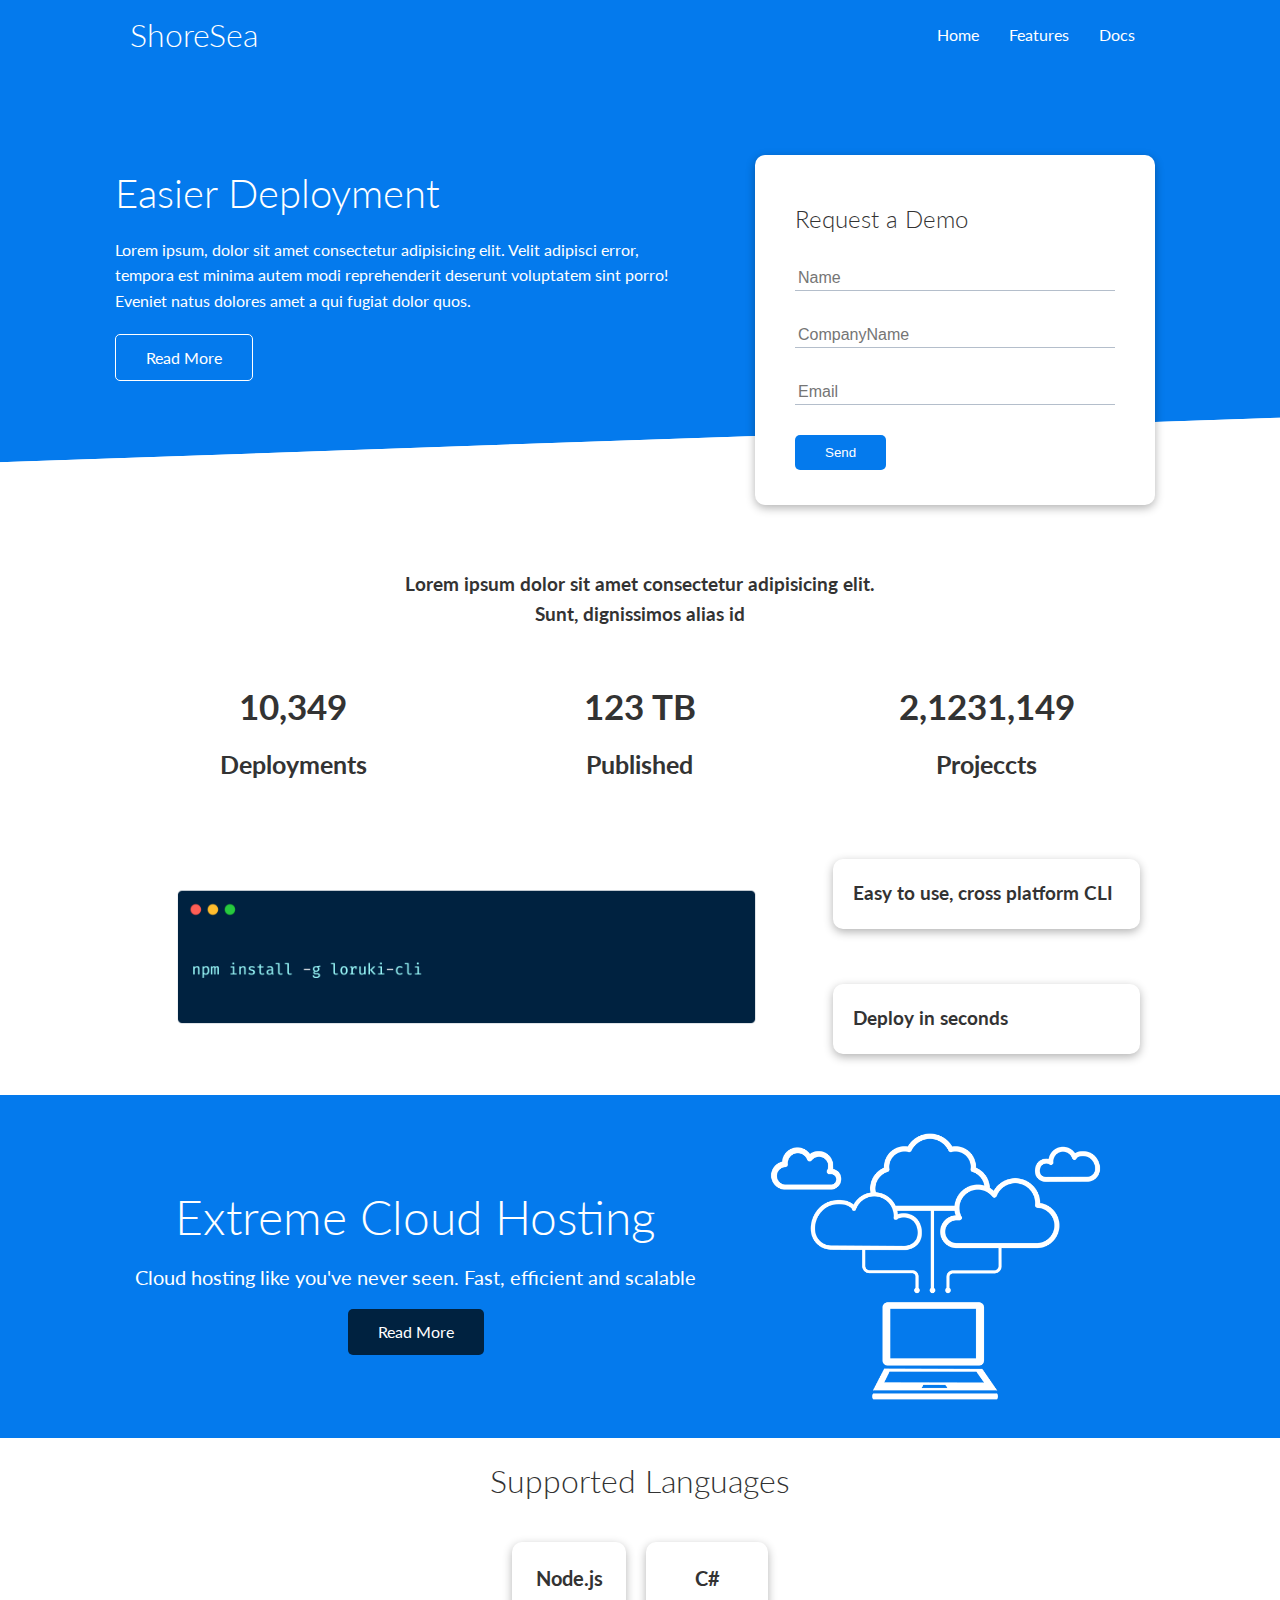
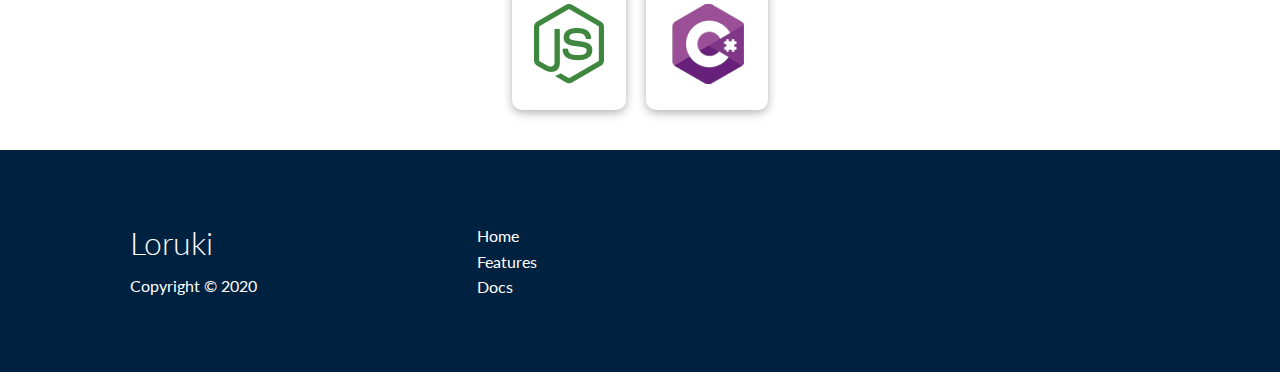
<file: index.html>
<!DOCTYPE html>
<html lang="en">
  <head>
    <meta charset="UTF-8" />
    <meta name="viewport" content="width=device-width, initial-scale=1.0" />
    <link
      rel="stylesheet"
      href="https://cdnjs.cloudflare.com/ajax/libs/font-awesome/5.15.1/css/all.min.css"
      integrity="sha512-+4zCK9k+qNFUR5X+cKL9EIR+ZOhtIloNl9GIKS57V1MyNsYpYcUrUeQc9vNfzsWfV28IaLL3i96P9sdNyeRssA=="
      crossorigin="anonymous"
    />
    <link rel="stylesheet" href="css/utilities.css" />
    <link rel="stylesheet" href="css/style.css" />
    <title>Loruki @ Cloud Hosting For Everyone</title>
  </head>
  <body>
    <!--NavBar-->
    <div class="navbar">
      <div class="container flex">
        <h1 class="logo">ShoreSea</h1>
        <nav>
          <ul>
            <li><a href="index.html">Home</a></li>
            <li><a href="features.html">Features</a></li>
            <li><a href="docs.html">Docs</a></li>
          </ul>
        </nav>
      </div>
    </div>
    <!-- ShowCase -->
    <section class="showcase">
      <div class="container grid">
        <div class="showcase-text">
          <h1>Easier Deployment</h1>
          <p>
            Lorem ipsum, dolor sit amet consectetur adipisicing elit. Velit
            adipisci error, tempora est minima autem modi reprehenderit deserunt
            voluptatem sint porro! Eveniet natus dolores amet a qui fugiat dolor
            quos.
          </p>
          <a href="features.html" class="btn btn-outline">Read More</a>
        </div>
        <div class="showcase-form card">
          <h2>Request a Demo</h2>
          <form>
            <div class="form-control">
              <input type="text" name="name" placeholder="Name" required />
            </div>
            <div class="form-control">
              <input type="text" name="company" placeholder="CompanyName" />
            </div>
            <div class="form-control">
              <input type="email" name="email" placeholder="Email" />
            </div>
            <input type="submit" value="Send" class="btn btn-primary" />
          </form>
        </div>
      </div>
    </section>
    <!-- Stats -->
    <section class="stats">
      <div class="container">
        <h3 class="stats-heading text-center my-1">
          Lorem ipsum dolor sit amet consectetur adipisicing elit. Sunt,
          dignissimos alias id
        </h3>

        <div class="grid grid-3 text-center my-4">
          <div>
            <i class="fas fa-server fa-3x"></i>
            <h3>10,349</h3>
            <p class="text-secondary">Deployments</p>
          </div>
          <div>
            <i class="fas fa-upload fa-3x"></i>
            <h3>123 TB</h3>
            <p class="text-secondary">Published</p>
          </div>
          <div>
            <i class="fas fa-project-diagram fa-3x"></i>
            <h3>2,1231,149</h3>
            <p class="text-secondary">Projeccts</p>
          </div>
        </div>
      </div>
    </section>
    <!-- Cli -->
    <section class="cli">
      <div class="container grid">
        <img src="images/cli.png" alt="" />
        <div class="card">
          <h3>Easy to use, cross platform CLI</h3>
        </div>
        <div class="card">
          <h3>Deploy in seconds</h3>
        </div>
      </div>
    </section>
    <!-- Cloud -->
    <section class="cloud bg-primary my-2 py-2">
      <div class="container grid">
        <div class="text-center">
          <h2 class="lg">Extreme Cloud Hosting</h2>
          <p class="lead my-1">
            Cloud hosting like you've never seen. Fast, efficient and scalable
          </p>
          <a href="features.html" class="btn btn-dark">Read More</a>
        </div>
        <img src="images/cloud.png" alt="" />
      </div>
    </section>
    <!-- Languages -->
    <section class="languages">
      <h2 class="md text-center my-2">Supported Languages</h2>
      <div class="container flex">
        <div class="card">
          <h4>Node.js</h4>
          <img src="images/logos/node.png" alt="" />
        </div>
        <div class="card">
          <h4>C#</h4>
          <img src="images/logos/csharp.png" alt="" />
        </div>
      </div>
    </section>

    <!-- footer -->

    <footer class="footer bg-dark py-5">
      <div class="container grid grid-3">
        <div>
          <h1>Loruki</h1>
          <p>Copyright &copy; 2020</p>
        </div>
        <nav>
            <ul>
               <li><a href="index.html">Home</a></l>
               <li><a href="features.html">Features</a></l>
               <li><a href="docs.html">Docs</a></l>
            </ul>
        </nav>
        <div class="social">
            <a href="#"><i class="fab fa-twitter fa-2x"></i></a>
            <a href="#"><i class="fab fa-facebook fa-2x"></i></a>
            <a href="#"><i class="fab fa-skype fa-2x"></i></a>
        </div>
      </div>
    </footer>
  </body>
</html>
</file>
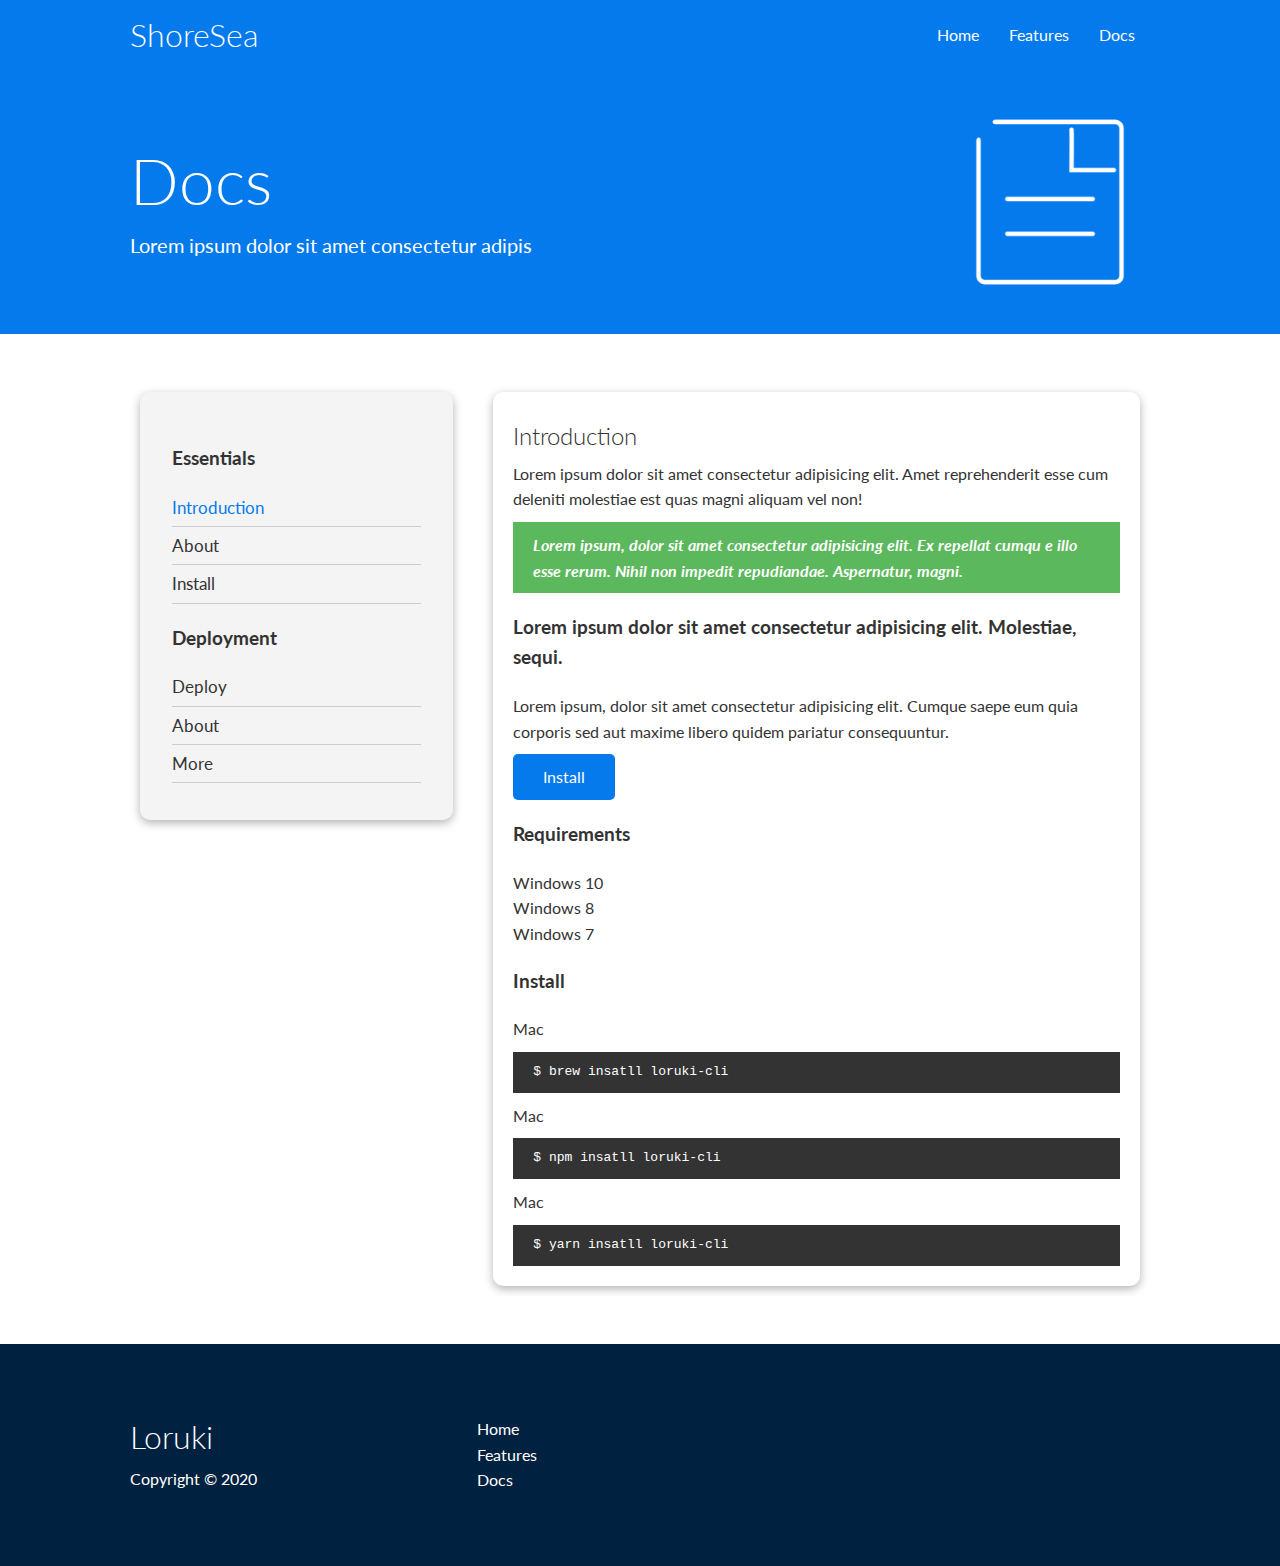
<file: docs.html>
<!DOCTYPE html>
<html lang="en">
  <head>
    <meta charset="UTF-8" />
    <meta name="viewport" content="width=device-width, initial-scale=1.0" />
    <link
      rel="stylesheet"
      href="https://cdnjs.cloudflare.com/ajax/libs/font-awesome/5.15.1/css/all.min.css"
      integrity="sha512-+4zCK9k+qNFUR5X+cKL9EIR+ZOhtIloNl9GIKS57V1MyNsYpYcUrUeQc9vNfzsWfV28IaLL3i96P9sdNyeRssA=="
      crossorigin="anonymous"
    />
    <link rel="stylesheet" href="css/utilities.css" />
    <link rel="stylesheet" href="css/style.css" />
    <title>Loruki @ Cloud Hosting For Everyone</title>
  </head>
  <body>
    <!--NavBar-->
    <div class="navbar">
      <div class="container flex">
        <h1 class="logo">ShoreSea</h1>
        <nav>
          <ul>
            <li><a href="index.html">Home</a></li>
            <li><a href="features.html">Features</a></li>
            <li><a href="docs.html">Docs</a></li>
          </ul>
        </nav>
      </div>
    </div>
<!--head-->
<section class="docs-head bg-primary py-3">
    <div class="container grid">
        <div>
            <h1 class="xl">Docs</h1>
            <p class="lead">Lorem ipsum dolor sit amet consectetur adipis</p>
        </div>
        <img src="images/docs.png" alt="">
    </div>
</section>
<!--docs-main-->
<section class="docs-main my-4">
  <div class="container grid">
    <div class="card bg-light p-3">
      <h3 class="my-2">Essentials</h3>
      <nav>
        <ul>
          <li><a href="#" class = "text-primary">Introduction</a></li>
          <li><a href="#">About</a></li>
          <li><a href="#">Install</a></li>
        </ul>
      </nav>
      <h3 class="my-2">Deployment</h3>
      <nav>
        <ul>
          <li><a href="#">Deploy</a></li>
          <li><a href="#">About</a></li>
          <li><a href="#">More</a></li>
        </ul>
      </nav>
    </div>
    <div class="card">
      <h2>Introduction</h2>
      <p>Lorem ipsum dolor sit amet consectetur adipisicing elit. Amet reprehenderit esse cum deleniti molestiae est quas magni aliquam vel non!</p>
      <div class="alert alert-success">
        <i class="fas fa-info ">Lorem ipsum, dolor sit amet consectetur adipisicing elit. Ex repellat cumqu
          e illo esse rerum. Nihil non impedit repudiandae. Aspernatur, magni.</i>

      </div>
      <h3>Lorem ipsum dolor sit amet consectetur adipisicing elit. Molestiae, sequi.</h3>
      <p>Lorem ipsum, dolor sit amet consectetur adipisicing elit. Cumque saepe eum quia corporis sed aut maxime libero quidem pariatur consequuntur.</p>
      <a href="#" class="btn btn-primary">Install</a>
      <h3>Requirements</h3>
      <ul>
        <li>Windows 10</li>
        <li>Windows 8</li>
        <li>Windows 7</li>
      </ul>
      <h3>Install</h3>
      <p>Mac</p>
      <pre><code>$ brew insatll loruki-cli</code></pre>
      <p>Mac</p>
      <pre><code>$ npm insatll loruki-cli</code></pre>
      <p>Mac</p>
      <pre><code>$ yarn insatll loruki-cli</code></pre>
    </div>
  </div>
</section>


    <!-- footer -->

    <footer class="footer bg-dark py-5">
      <div class="container grid grid-3">
        <div>
          <h1>Loruki</h1>
          <p>Copyright &copy; 2020</p>
        </div>
        <nav>
            <ul>
               <li><a href="index.html">Home</a></l>
               <li><a href="features.html">Features</a></l>
               <li><a href="docs.html">Docs</a></l>
            </ul>
        </nav>
        <div class="social">
            <a href="#"><i class="fab fa-twitter fa-2x"></i></a>
            <a href="#"><i class="fab fa-facebook fa-2x"></i></a>
            <a href="#"><i class="fab fa-skype fa-2x"></i></a>
        </div>
      </div>
    </footer>
  </body>
</html>
</file>
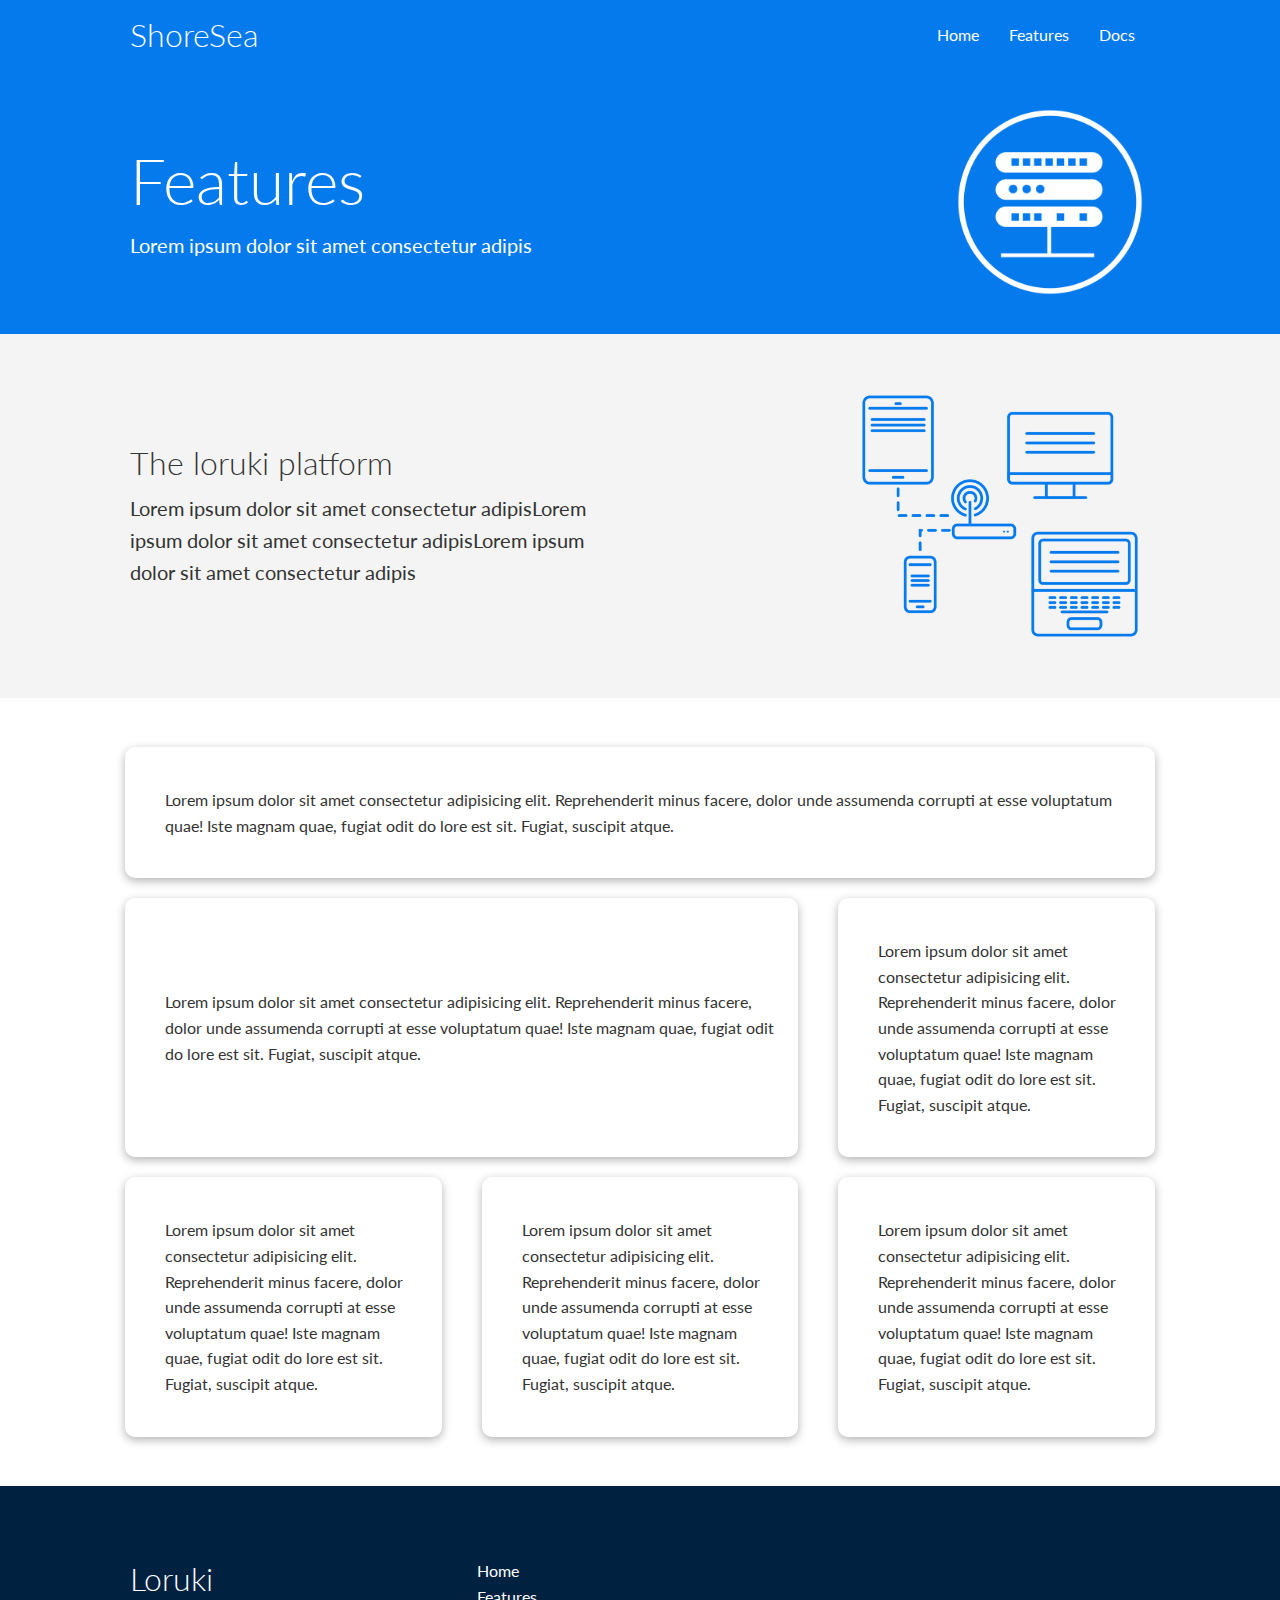
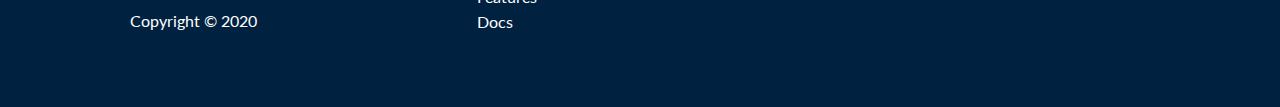
<file: features.html>
<!DOCTYPE html>
<html lang="en">
  <head>
    <meta charset="UTF-8" />
    <meta name="viewport" content="width=device-width, initial-scale=1.0" />
    <link
      rel="stylesheet"
      href="https://cdnjs.cloudflare.com/ajax/libs/font-awesome/5.15.1/css/all.min.css"
      integrity="sha512-+4zCK9k+qNFUR5X+cKL9EIR+ZOhtIloNl9GIKS57V1MyNsYpYcUrUeQc9vNfzsWfV28IaLL3i96P9sdNyeRssA=="
      crossorigin="anonymous"
    />
    <link rel="stylesheet" href="css/utilities.css" />
    <link rel="stylesheet" href="css/style.css" />
    <title>Loruki @ Cloud Hosting For Everyone</title>
  </head>
  <body>
    <!--NavBar-->
    <div class="navbar">
      <div class="container flex">
        <h1 class="logo">ShoreSea</h1>
        <nav>
          <ul>
            <li><a href="index.html">Home</a></li>
            <li><a href="features.html">Features</a></li>
            <li><a href="docs.html">Docs</a></li>
          </ul>
        </nav>
      </div>
    </div>
<!--head-->
<section class="features-head bg-primary py-3">
    <div class="container grid">
        <div>
            <h1 class="xl">Features</h1>
            <p class="lead">Lorem ipsum dolor sit amet consectetur adipis</p>
        </div>
        <img src="images/server.png" alt="">
    </div>
</section>

<!--subhead-->
<section class="features-subhead bg-light py-3">
    <div class="container grid">
        <div>
            <h1 class="md">The loruki platform</h1>
            <p class="lead">Lorem ipsum dolor sit amet consectetur adipisLorem ipsum dolor sit amet
                 consectetur adipisLorem ipsum dolor sit amet consectetur adipis</p>
        </div>
        <img src="images/server2.png" alt="">
    </div>
</section>

<!--main features-->
<section class="features-main my-2">
    <div class="container grid grid-3">
        <div class="card flex">
            <i class="fas fa-server fa-3x"></i>
            <p>Lorem ipsum dolor sit amet consectetur adipisicing elit. 
                Reprehenderit minus facere, dolor unde assumenda corrupti 
                at esse voluptatum quae! Iste magnam quae, fugiat odit do
                lore est sit. Fugiat, suscipit atque.</p>
        </div>
        <div class="card flex">
            <i class="fas fa-server fa-3x"></i>
            <p>Lorem ipsum dolor sit amet consectetur adipisicing elit. 
                Reprehenderit minus facere, dolor unde assumenda corrupti 
                at esse voluptatum quae! Iste magnam quae, fugiat odit do
                lore est sit. Fugiat, suscipit atque.</p>
        </div>
        <div class="card flex">
            <i class="fas fa-server fa-3x"></i>
            <p>Lorem ipsum dolor sit amet consectetur adipisicing elit. 
                Reprehenderit minus facere, dolor unde assumenda corrupti 
                at esse voluptatum quae! Iste magnam quae, fugiat odit do
                lore est sit. Fugiat, suscipit atque.</p>
        </div>
        <div class="card flex">
            <i class="fas fa-server fa-3x"></i>
            <p>Lorem ipsum dolor sit amet consectetur adipisicing elit. 
                Reprehenderit minus facere, dolor unde assumenda corrupti 
                at esse voluptatum quae! Iste magnam quae, fugiat odit do
                lore est sit. Fugiat, suscipit atque.</p>
        </div>
        <div class="card flex">
            <i class="fas fa-server fa-3x"></i>
            <p>Lorem ipsum dolor sit amet consectetur adipisicing elit. 
                Reprehenderit minus facere, dolor unde assumenda corrupti 
                at esse voluptatum quae! Iste magnam quae, fugiat odit do
                lore est sit. Fugiat, suscipit atque.</p>
        </div>
        <div class="card flex">
            <i class="fas fa-server fa-3x"></i>
            <p>Lorem ipsum dolor sit amet consectetur adipisicing elit. 
                Reprehenderit minus facere, dolor unde assumenda corrupti 
                at esse voluptatum quae! Iste magnam quae, fugiat odit do
                lore est sit. Fugiat, suscipit atque.</p>
        </div>
    </div>
</section>

    <!-- footer -->

    <footer class="footer bg-dark py-5">
      <div class="container grid grid-3">
        <div>
          <h1>Loruki</h1>
          <p>Copyright &copy; 2020</p>
        </div>
        <nav>
            <ul>
               <li><a href="index.html">Home</a></l>
               <li><a href="features.html">Features</a></l>
               <li><a href="docs.html">Docs</a></l>
            </ul>
        </nav>
        <div class="social">
            <a href="#"><i class="fab fa-twitter fa-2x"></i></a>
            <a href="#"><i class="fab fa-facebook fa-2x"></i></a>
            <a href="#"><i class="fab fa-skype fa-2x"></i></a>
        </div>
      </div>
    </footer>
  </body>
</html>
</file>
<file: css/utilities.css>
/* Utilities classes that using all over website*/
.container {
  max-width: 1100px;
  margin: 0 auto;
  overflow: auto;
  padding: 0 40px;
}
.card {
  background-color: #fff;
  color: #333;
  border-radius: 10px;
  box-shadow: 0 3px 10px rgba(0, 0, 0, 0.3);
  padding: 20px;
  margin: 10px;
}

.btn {
  display: inline-block;
  padding: 10px 30px;
  cursor: pointer;
  background: var(--primary-color);
  color: #fff;
  border: none;
  border-radius: 5px;
}
.btn-outline {
  background-color: transparent;
  border: 1px #fff solid;
}
.btn:hover {
  transform: scale(0.97);
}

.text-center {
  text-align: center;
}

.flex {
  display: flex;
  justify-content: center;
  align-items: center;
  height: 100%;
}

.grid {
  display: grid;
  grid-template-columns: repeat(2, 1fr);
  gap: 20px;
  justify-content: center;
  align-items: center;
  height: 100%;
}

.grid-3 {
  grid-template-columns: repeat(3, 1fr);
}

/* Backgrounds & colored buttons */
.bg-primary,
.btn-primary {
  background-color: var(--primary-color);
  color: #fff;
}
.bg-secondary,
.btn-secondary {
  background-color: var(--secondary-color);
  color: #fff;
}
.bg-light,
.btn-light {
  background-color: var(--light-color);
  color: #333;
}
.bg-dark,
.btn-dark {
  background-color: var(--dark-color);
  color: #fff;
}

.bg-primary a,
.btn-primary a,
.bg-secondary a,
.btn-secondary a,
.bg-dark a,
.btn-dark a {
  color: #fff;
}

/* Text colors */
.text-primary {
  color: var(--primary-color);
}
.btn-secondary {
  color: var(--secondary-color);
}
.text-light {
  color: var(--light-color);
}
.text-dark {
  color: var(--dark-color);
}
/* Text sizes*/
.lead {
  font-size: 20px;
}
.sm {
  font-size: 1rem;
}

.md {
  font-size: 2rem;
}

.lg {
  font-size: 3rem;
}
.xl {
  font-size: 4rem;
}
/*alert*/
.alert {
  background-color: var(--light-color);
  padding: 10px 20px;
  font-weight: bold;
  margin: 10px 0;
}
.alert i {
  margin-right: 10px;
}
.alert-success {
  background-color: var(--success-color);
  color: #fff;
}
/*Margin*/

.my-1 {
  margin: 1rem 0; /* rem - multiplier of root elements font size */
}
.my-2 {
  margin: 1.5rem 0;
}
.my-3 {
  margin: 2rem 0;
}
.my-4 {
  margin: 3rem 0;
}
.my-5 {
  margin: 4rem 0;
}

.m-1 {
  margin: 1rem; /* rem - multiplier of root elements font size */
}
.m-2 {
  margin: 1.5rem;
}
.m-3 {
  margin: 2rem;
}
.m-4 {
  margin: 3rem;
}
.m-5 {
  margin: 4rem;
}

/*Padding*/

.py-1 {
  padding: 1rem 0; /* rem - multiplier of root elements font size */
}
.py-2 {
  padding: 1.5rem 0;
}
.py-3 {
  padding: 2rem 0;
}
.py-4 {
  padding: 3rem 0;
}
.py-5 {
  padding: 4rem 0;
}

.p-1 {
  padding: 1rem; /* rem - multiplier of root elements font size */
}
.p-2 {
  padding: 1.5rem;
}
.p-3 {
  padding: 2rem;
}
.p-4 {
  padding: 3rem;
}
.p-4 {
  padding: 4rem;
}
</file>
<file: css/style.css>
@import url('https://fonts.googleapis.com/css2?family=Lato:ital@1&display=swap');

:root {
  --primary-color: #047aed;
  --secondary-color: #1c3fa8;
  --dark-color: #002240;
  --light-color: #f4f4f4;
  --success-color: #5cb85c;
  --error-color: #d9534f;
}

* {
  box-sizing: border-box;
  padding: 0;
  margin: 0;
}

body {
  font-family: 'Lato', sans-serif;
  color: #333;
  line-height: 1.6;
}

ul {
  list-style-type: none;
}

a {
  text-decoration: none;
  color: #333;
}

h1,
h2 {
  font-weight: 300;
  line-height: 1.2;
  margin: 10px 0;
}

p {
  margin: 10px 0;
}

img {
  width: 100%;
}

code,
pre {
  background: #333;
  color: #fff;
  padding: 10px;
}

/*navbar*/
.navbar {
  background-color: var(--primary-color);
  color: #fff;
  height: 70px;
}
.navbar ul {
  display: flex;
}
.navbar a {
  color: #fff;
  padding: 10px;
  margin: 0 5px;
}
.navbar a:hover {
  border-bottom: 2px #fff solid;
}

.navbar .flex {
  justify-content: space-between;
}
/* Showcase */
.showcase {
  height: 400px;
  background-color: var(--primary-color);
  color: #fff;
  position: relative;
}
.showcase-text {
  animation: slideInFromLeft 1s ease-in;
}

.showcase h1 {
  font-size: 40px;
}

.showcase p {
  margin: 20px 0;
}

.showcase .grid {
  grid-template-columns: 55% 45%;
  gap: 30px;
  overflow: visible;
}
.showcase-form {
  position: relative;
  top: 60px;
  height: 350px;
  width: 400px;
  padding: 40px;
  z-index: 100;
  justify-self: flex-end;
  animation: slideInFromRight 1s ease-in;
}

.showcase-form .form-control {
  margin: 30px 0;
}
.showcase-form input[type='text'],
.showcase-form input[type='email'] {
  border: 0;
  border-bottom: 1px solid #b4becb;
  width: 100%;
  padding: 3px;
  font-size: 16px;
}

.showcase-form input:focus {
  outline: none;
}

.showcase::before,
.showcase::after {
  content: '';
  position: absolute;
  height: 100px;
  bottom: -70px;
  right: 0;
  left: 0;
  background: #fff;
  transform: skewY(-2deg);
}
/* Stats*/
.stats {
  padding-top: 100px;
  animation: slideInFromBottom 1s ease-in;
}

.stats-heading {
  max-width: 500px;
  margin: auto;
}
.stats .grid h3 {
  font-size: 35px;
}
.stats .grid p {
  font-size: 25px;
  font-weight: bold;
}

/*CLI*/
.cli .grid {
  grid-template-columns: repeat(3, 1fr);
  grid-template-rows: repeat(2, 1fr);
}
.cli .grid > *:first-child {
  grid-column: 1 / span 2;
  grid-row: 1 / span 2;
}
/*Cloud*/
.cloud .grid {
  grid-template-columns: 4fr 3fr;
}
/*Languages*/
.languages .flex {
  flex-wrap: wrap;
}

.languages .card {
  text-align: center;
  margin: 18px 10px 40px;
  transition: transform 0.2s ease-in;
}

.languages .card h4 {
  font-size: 20px;
  margin-bottom: 10px;
}

.languages .card:hover {
  transform: translateY(-15px);
}

/*Features*/
.docs-head img,
.features-head img {
  width: 200px;
  justify-self: flex-end;
}

.features-subhead img {
  width: 300px;
  justify-self: flex-end;
}
.features-main .card > i {
  margin-right: 20px;
}
.features-main .grid {
  padding: 25px;
}

.features-main .grid > *:first-child {
  grid-column: 1 / span 3;
}
.features-main .grid > *:nth-child(2) {
  grid-column: 1 / span 2;
}

/*Docs*/
.docs-main h3 {
  margin: 20px 0;
}
.docs-main .grid {
  grid-template-columns: 1fr 2fr;
  align-items: flex-start;
}
.docs-main nav li {
  font-size: 17px;
  padding-bottom: 5px;
  margin-bottom: 5px;
  border-bottom: 1px #ccc solid;
}
/*Footer*/
.footer .social a {
  margin: 0 10px;
}

/*Animations*/
@keyframes slideInFromLeft {
  0% {
    transform: translateX(-100%);
  }
  100% {
    transform: translateX(0%);
  }
}
@keyframes slideInFromRight {
  0% {
    transform: translateX(100%);
  }
  100% {
    transform: translateX(0%);
  }
}
@keyframes slideInFromBottom {
  0% {
    transform: translateY(100%);
  }
  100% {
    transform: translateY(0%);
  }
}
@keyframes slideInFromTop {
  0% {
    transform: translateY(-100%);
  }
  100% {
    transform: translateY(0%);
  }
}

/*Tablets and under*/
@media (max-width: 768px) {
  .grid,
  .showcase .grid,
  .stats .grid,
  .cli .grid,
  .cloud .grid,
  .features-main .grid,
  .docs-main .grid {
    grid-template-columns: 1fr;
    grid-template-rows: 1fr;
  }
  .showcase {
    height: auto;
  }

  .showcase-text {
    text-align: center;
    margin-top: 40px;
  }
  .showcase-form {
    justify-self: center;
    margin: auto;
  }

  .cli .grid > *:first-child {
    grid-column: 1;
    grid-row: 1;
  }
  .features-head .features-sub-head,
  .docs-head {
    text-align: center;
  }
  .features-head img .features-sub-head img,
  .docs-head img {
    justify-self: center;
  }

  .features-main .grid > *:first-child,
  .features-main .grid > *:nth-child(2) {
    grid-column: 1;
  }
}

@media (max-width: 500px) {
  .navbar {
    height: 110px;
  }

  .navbar .flex {
    flex-direction: column;
  }

  .navbar ul {
    padding: 10px;
    background-color: rgba(0, 0, 0, 0.1);
  }
  .navbar li:hover {
    transition: transform 0.2s ease-in;
    transform: translateY(-3px);
  }
}
/*Mobile*/
</file>
